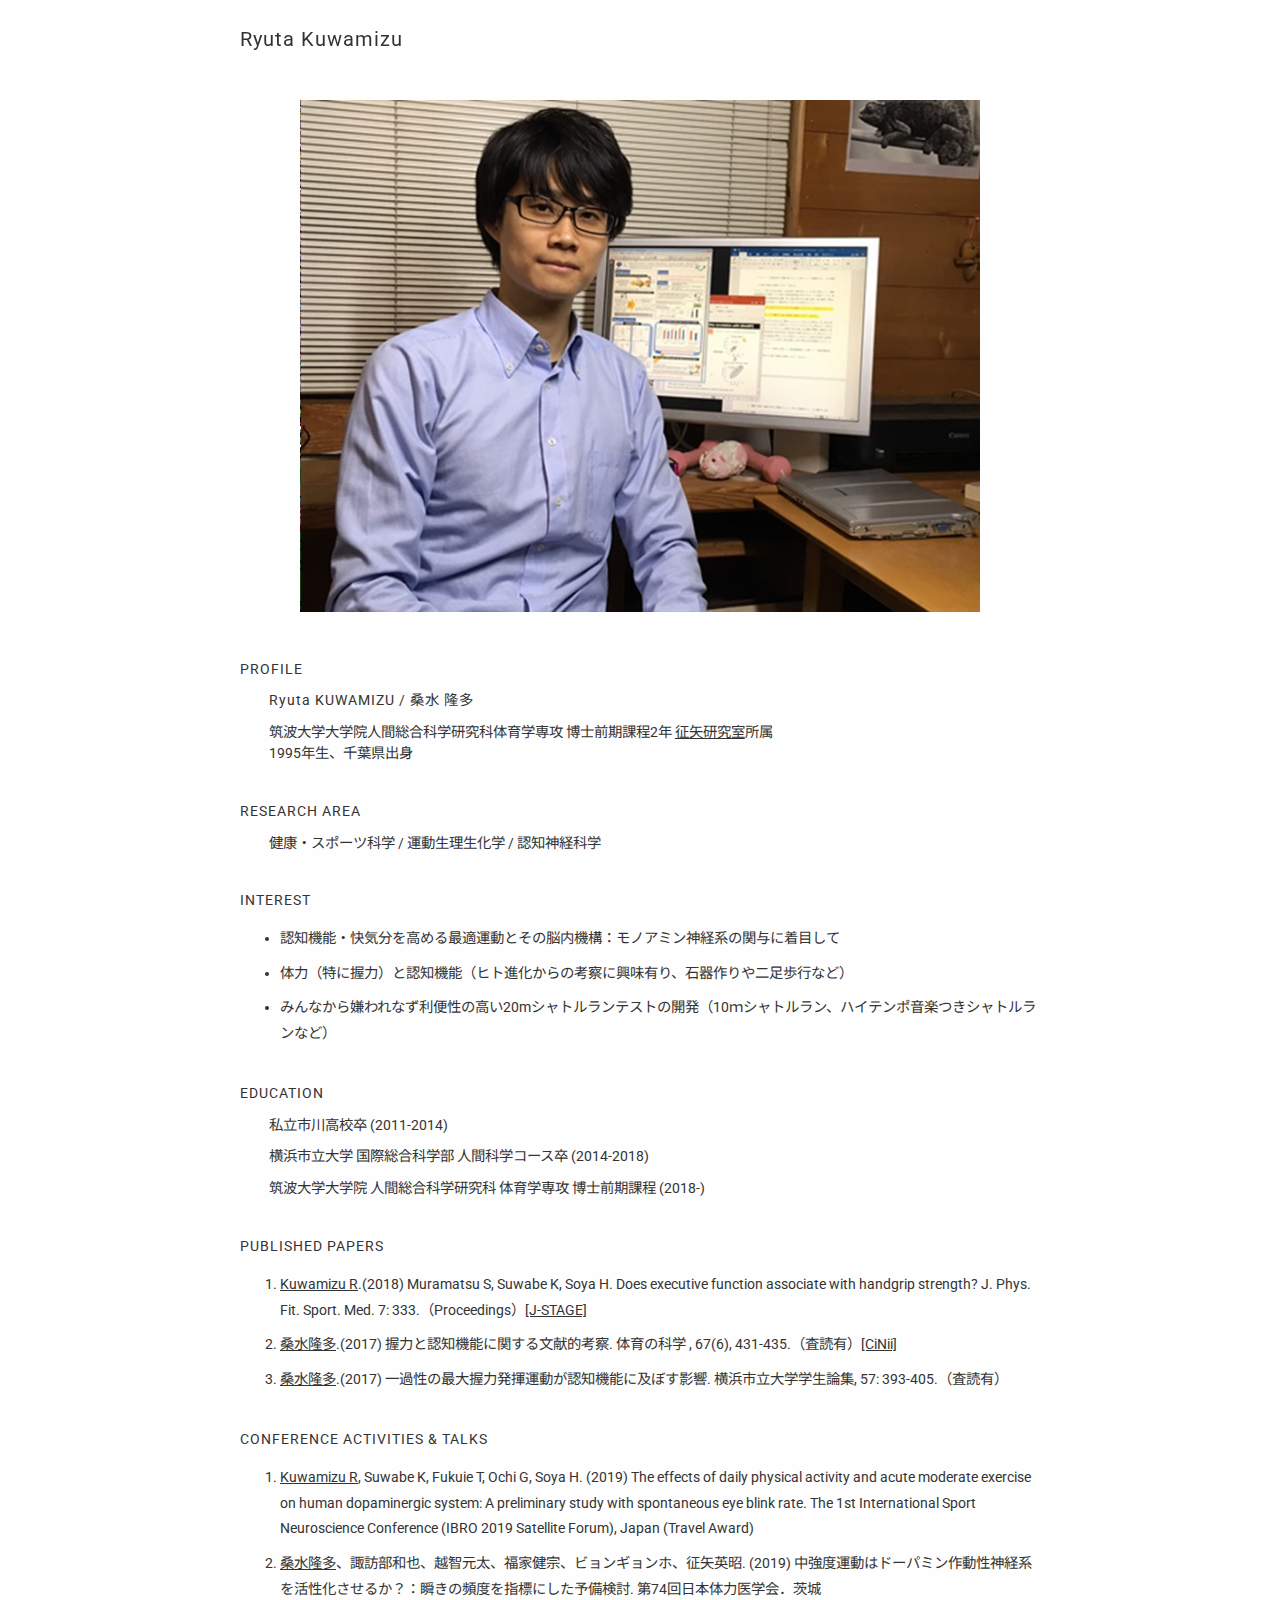
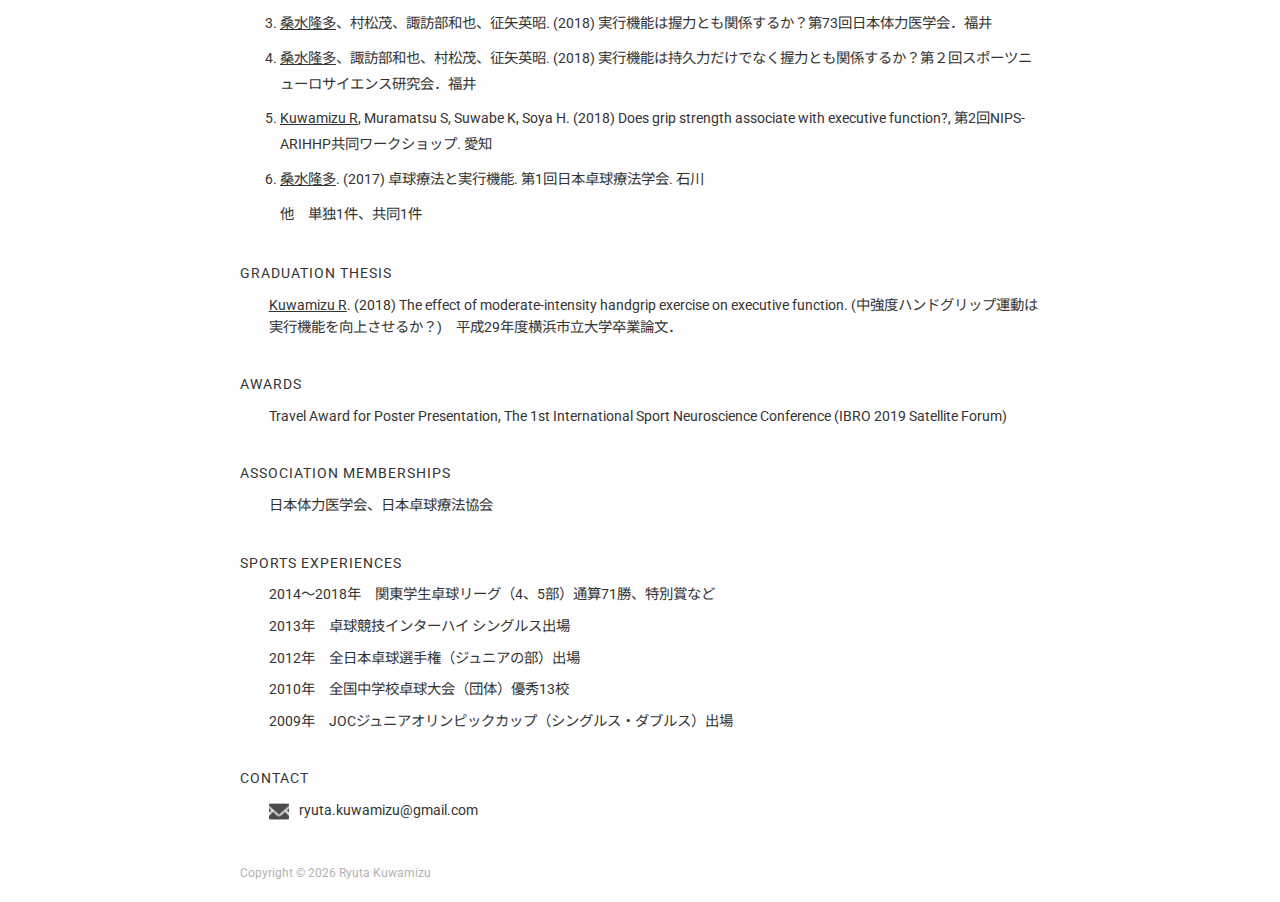
<file: index_OLD.html>
<!DOCTYPE html>
<html lang="ja">
<head>
  <!-- meta data -->
  <meta charset="UTF-8">
  <!-- css -->
  <link href="https://fonts.googleapis.com/css?family=Noto+Sans+JP|Roboto" rel="stylesheet">
  <link rel="stylesheet" href="css/style.css " type="text/css">
  <link rel="stylesheet" href="css/responsive.css" type="text/css">

  <title>Ryuta Kuwamizu</title>
</head>

<body>
  <header>
    <div class="title">
      <h1>Ryuta Kuwamizu</h1>
    </div>
  </header>

  <main>
    <div class="portrait">
      <div class="image">
          <img class="img" src="./img/portrait/master_kuwamizu.jpg" alt="ryuta kuwamizu">
          <!-- <small class="photographer"><a href="https://www.instagram.com/hoso_p_/" target="_blank" class="photographer">Photo by Ryohei Hosokawa</a></small> -->
      </div>
    </div>
    <div class="section">
      <h2>Profile</h2>

      <p class="name">Ryuta KUWAMIZU / 桑水 隆多</p>

      <p>
        筑波大学大学院人間総合科学研究科体育学専攻 博士前期課程2年 <a href="http://soyalab.taiiku.tsukuba.ac.jp/member.html" target="_blank"><u>征矢研究室</u></a>所属
      </br>1995年生、千葉県出身
        <!-- 千葉県出身。小学5年生から大学4年まで卓球部に所属し、インターハイなどに出場。
        学部時代は横浜市立大学 国際総合科学部にて運動生理学、認知科学（言語学を含む）などを学ぶ。
        学部時の研究テーマは「握力と認知機能（注意集中・判断能力）の関係性について」。
        大学卒業後、筑波大学大学院に進学、運動が身体、精神の統合的な発達にもたらす効果について研究中。 -->
      </p>
    </div>
    <div class="section">
        <h2>Research Area</h2>
        <p>健康・スポーツ科学 / 運動生理生化学 / 認知神経科学</p>
    </div>
    <div class="section">
      <h2>Interest</h2>
      <ul>
        <li>認知機能・快気分を高める最適運動とその脳内機構：モノアミン神経系の関与に着目して</li>
        <li>体力（特に握力）と認知機能（ヒト進化からの考察に興味有り、石器作りや二足歩行など）</li>
        <li>みんなから嫌われなず利便性の高い20mシャトルランテストの開発（10ｍシャトルラン、ハイテンポ音楽つきシャトルランなど）</li>
      </ul>
    </div>
    <div class="section">
      <h2>Education</h2>
      <p>私立市川高校卒 (2011-2014)</p>
      <p>横浜市立大学 国際総合科学部 人間科学コース卒 (2014-2018)</p>
      <p>筑波大学大学院 人間総合科学研究科 体育学専攻 博士前期課程 (2018-)</p>
    </div>
    <div class="section">
      <h2>Published Papers</h2>
      <ol>
        <li><u>Kuwamizu R</u>.(2018) Muramatsu S, Suwabe K, Soya H. Does executive function associate with handgrip strength? J. Phys. Fit. Sport. Med. 7: 333.（Proceedings）<a href="https://www.jstage.jst.go.jp/article/jpfsm/7/6/7_331/_article/-char/en" target="_blank"><u>[J-STAGE]</u></a></li>
        <li><u>桑水隆多</u>.(2017) 握力と認知機能に関する文献的考察. 体育の科学 , 67(6), 431-435.（査読有）<a href="https://ci.nii.ac.jp/naid/40021208711" target="_blank"><u>[CiNii]</u></a></li>
        <li><u>桑水隆多</u>.(2017) 一過性の最大握力発揮運動が認知機能に及ぼす影響. 横浜市立大学学生論集, 57: 393-405.（査読有）</li>
      </ol>
    </div>
    <div class="section">
      <h2>Conference Activities & Talks</h2>
      <ol>
        <li><u>Kuwamizu R</u>, Suwabe K, Fukuie T, Ochi G, Soya H. (2019) The effects of daily physical activity and acute moderate exercise on human dopaminergic system: A preliminary study with spontaneous eye blink rate. The 1st International Sport Neuroscience Conference (IBRO 2019 Satellite Forum), Japan (Travel Award)</li>
        <li><u>桑水隆多</u>、諏訪部和也、越智元太、福家健宗、ビョンギョンホ、征矢英昭. (2019) 中強度運動はドーパミン作動性神経系を活性化させるか？：瞬きの頻度を指標にした予備検討. 第74回日本体力医学会．茨城</li>
        <li><u>桑水隆多</u>、村松茂、諏訪部和也、征矢英昭. (2018) 実行機能は握力とも関係するか？第73回日本体力医学会．福井</li>
        <li><u>桑水隆多</u>、諏訪部和也、村松茂、征矢英昭. (2018) 実行機能は持久力だけでなく握力とも関係するか？第２回スポーツニューロサイエンス研究会．福井</li>
        <li><u>Kuwamizu R</u>, Muramatsu S, Suwabe K, Soya H. (2018) Does grip strength associate with executive function?, 第2回NIPS-ARIHHP共同ワークショップ. 愛知</li>
        <li><u>桑水隆多</u>. (2017) 卓球療法と実行機能. 第1回日本卓球療法学会. 石川</li>
        他　単独1件、共同1件
      </ol>
    </div>
    <div class="section">
      <h2>Graduation Thesis</h2>
      <p><u>Kuwamizu R</u>. (2018) The effect of moderate-intensity handgrip exercise on executive function. (中強度ハンドグリップ運動は実行機能を向上させるか？)　平成29年度横浜市立大学卒業論文．</p>
    </div>
    <div class="section">
      <h2>Awards</h2>
      <p>Travel Award for Poster Presentation, The 1st International Sport Neuroscience Conference (IBRO 2019 Satellite Forum)</p>
    </div>
    <div class="section">
      <h2>Association Memberships</h2>
      <p>日本体力医学会、日本卓球療法協会</p>
    </div>
    <div class="section">
      <h2>Sports experiences</h2>
      <p>2014～2018年　関東学生卓球リーグ（4、5部）通算71勝、特別賞など</p>
      <p>2013年　卓球競技インターハイ シングルス出場</p>
      <p>2012年　全日本卓球選手権（ジュニアの部）出場</p>
      <p>2010年　全国中学校卓球大会（団体）優秀13校</p>
      <p>2009年　JOCジュニアオリンピックカップ（シングルス・ダブルス）出場</p>
    </div>
    <div class="section">
      <h2>Contact</h2>
      <p class="mail"><img src="img/icon/mail.png">ryuta.kuwamizu@gmail.com</p>
    </div>
  </main>

  <footer>
    <div class="footer">
        <small>Copyright &copy;
          <script type="text/javascript">
            document.write(new Date().getFullYear());
          </script>
          Ryuta Kuwamizu</small>
    </div>
  </footer>  
</body>
</html>
</file>
<file: css/style.css>
html {
  font-size: 100%;
}
body {
  margin: 0 auto;
  padding: 0 auto;
  line-height: 1.4;
  background-color: #fefefe; 
  /* background-color: #fcfcfc;  */
  /* background-color: #fdfdfd;  */
  /* background-color: #fff; */
  /* background-color: #fafafa; */
  font-size: 0.9em;

  width: 800px;

  font-family: 'Roboto', 'Noto Sans JP', Meiryo, sans-serif;

  line-height: 1.5;

  color: #333;
}
p {
  margin: 0;
}
h1, h2, h3, h4 {
	color: #333;
  text-indent: 0;
  font-family: 'Roboto', sans-serif;
  font-weight: 400;
}
h2, h3, h4 {
  letter-spacing: 1px;
  margin-bottom: 10px;
}
h1 {
  letter-spacing: 1px;
  font-size: 1.4em;
}
h2 {
  font-size: 1.0em;
  text-transform: uppercase;
}
h3 {
  font-size: 1.0em;
  text-transform: uppercase;
}
.name {
  letter-spacing: 1px;
}
ol, ul{
  line-height: 1.8;
}
li {
  margin-bottom: 0.6em;
}
a {
  color: #333;
  /*color: #ff69b4;*/
  text-decoration: none;
}
a:hover {
  color: #ff0066;
  outline: 0;
}
a:active {
  color: #333333;
  outline: 0;
}
.photographer:hover {
  color: #ff0066;
  outline: 0;
}
.photographer:active {
  color: #333333;
  outline: 0;
}


header {
  z-index: 100;
  position: fixed;
  padding-top: 10px;
  width: 100%;
  height: auto;

  background-color:rgba(255, 255, 255, 0.65);
}
main {
  padding-top: 100px;
}
.portrait {
  width: 100%;
  margin-bottom: 40px;
}
.image {
  margin: 0 auto;
  width: 85%;
  max-width: 85%;
  height: auto;
}
.image > .img {
  width: 100%;
}
.photographer {
  display: flex;
  justify-content: flex-end;
  color: #b2b2b2;
  font-size: 0.7em;
}
.section {
  float: none;
  clear: both;
  margin-bottom: 36px;
}
.section:nth-last-child(1) {
  margin-bottom: 0px;
}
.section p {
  margin-bottom: 10px;
  padding-left: 2em;
}

.mail img{
  vertical-align: bottom;
  margin-right: 10px;
  width: 1.4em;
}


/* footer */
footer {
  margin-top: 40px;
  width: 100%;
  height: 40px;
  color: #b2b2b2;
}
</file>
<file: css/responsive.css>
/** For smartphone **/
@media only screen and (max-width: 767px),
only screen and (max-device-width: 480px),
only screen and (min-device-width: 640px) and (max-device-width: 1136px){

  body {
    width: 85%;
    height: 100%;

    font-size: 1em;
  }
  h1 {
    font-size: 1.2em;
  }
  h2, h3, h4 {
    /* padding-bottom: 10px; */
    font-size: 0.8em;
    font-weight: bold;
  }
  ul, ol {
    padding-inline-start: 20px; 
  }
  main {
    padding-top: 80px;
  }
 


  /** section **/
  .section {
    margin-bottom: 60px;
  }
  .section p {
    margin-bottom: 10px;
    padding-left: 0em;
  }


  .mail img{
    width: 1.4em;
  }


  /** footer **/
  footer {
    margin-top: 60px;
    margin-bottom: 50px;
  }
}
</file>
